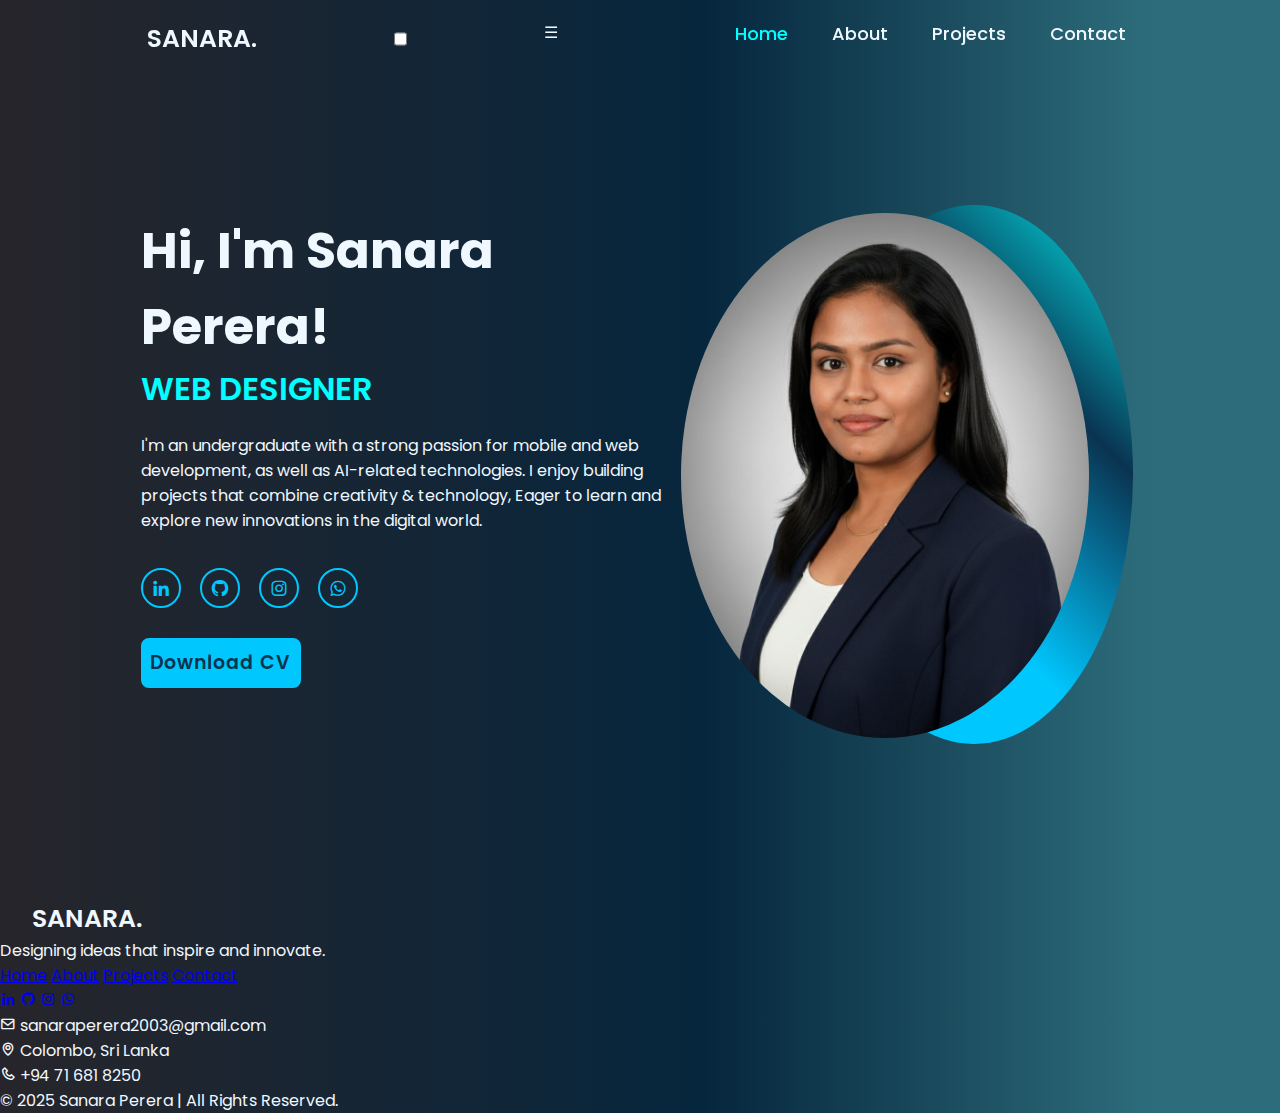
<file: index.html>
<!DOCTYPE html>
<html lang="en">
<head>
    <meta charset="UTF-8">
    <meta name="viewport" content="width=device-width, initial-scale=1.0">
    <title>Home - My Portfolio</title>
    <link rel="stylesheet" type="text/css" href="style.css">
    <link href='https://unpkg.com/boxicons@2.1.4/css/boxicons.min.css' rel='stylesheet'>
</head>

<body>
    <!-- ================================== Header / Navbar ================================== -->
    <header class="header">
        <a href="index.html" class="logo">SANA<span>RA.</span></a>  <!-- Logo with span for color effect -->
        <input type="checkbox" id="menu-toggle" />   <!-- Menu toggle checkbox for mobile menu -->
        <label for="menu-toggle" class="menu-icon">☰</label>  <!-- Label acts as menu icon (☰) -->
        <nav class="navbar">
            <a href="index.html" class="active">Home</a>  <!-- Active link demonstrates specificity & pseudo-class usage -->
            <a href="about.html">About</a>
            <a href="projects.html">Projects</a>
            <a href="contact.html">Contact</a>
        </nav>
    
    </header>
    
    <!-- ================================== Home Section ================================== -->
    <section class="home" id="home">
        <div class="home-img">
            <img src="images/img1.jpg" alt="Profile">
        </div>
        <div class="home-content">
            <h1 class="typing">Hi, I'm Sanara Perera!</h1>
            <h3 class="typing typing-delay">WEB DESIGNER</h3>
            <P>I'm an undergraduate with a strong passion for mobile and web development, 
               as well as AI-related technologies. I enjoy building projects that combine creativity & technology, 
               Eager to learn and explore new innovations in the digital world.</P>
            <div class="social-icons">
                <a href="https://www.linkedin.com/in/sanaraperera/" target="_blank"><i class='bx bxl-linkedin'></i></a> <!-- Social icons using Boxicons-->
                <a href="https://github.com/Sanara-Perera" target="_blank"><i class='bx bxl-github'></i></a>
                <a href="https://www.instagram.com/_sanara_03/" target="_blank"><i class='bx bxl-instagram' ></i></a>
                <a href="https://wa.me/94716818250" target="_blank"><i class='bx bxl-whatsapp'></i></a>
            </div>
            <div class="btn-box">
                <a href="My cv.pdf" download="">Download CV</a>
            </div>
        </div>      
    </section>

  <!-- ================================== Footer Section ================================== -->
  <footer class="footer">
   <div class="footer-columns">
    <!-- Left column: logo, description, footer nav-->
     <div class="footer-left">
      <a href="index.html" class="logo">SANA<span>RA.</span></a>
      <p>Designing ideas that inspire and innovate.</p>
      <div class="footer-nav">
        <a href="index.html">Home</a>
        <a href="about.html">About</a>
        <a href="projects.html">Projects</a>
        <a href="contact.html">Contact</a>
      </div>
    </div>

    <!-- Right column: social icons & contact info -->
    <div class="footer-right">
      <div class="footer-social">
        <a href="https://www.linkedin.com/in/sanaraperera/" target="_blank"><i class='bx bxl-linkedin'></i></a>
        <a href="https://github.com/Sanara-Perera" target="_blank"><i class='bx bxl-github'></i></a>
        <a href="https://www.instagram.com/_sanara_03/" target="_blank"><i class='bx bxl-instagram'></i></a>
        <a href="https://wa.me/94716818250" target="_blank"><i class='bx bxl-whatsapp'></i></a>   
      </div>
      <div class="footer-contact">
        <p><i class='bx bx-envelope'></i> sanaraperera2003@gmail.com</p>
        <p><i class='bx bx-map'></i> Colombo, Sri Lanka</p>
        <p><i class='bx bx-phone'></i> +94 71 681 8250</p>
      </div>
    </div>
  </div>
  
  <!-- Footer bottom copyright -->
  <div class="footer-bottom">
    <p>© 2025 <span>Sanara Perera</span> | All Rights Reserved.</p>
  </div>
</footer>


</body>
</html>
</file>
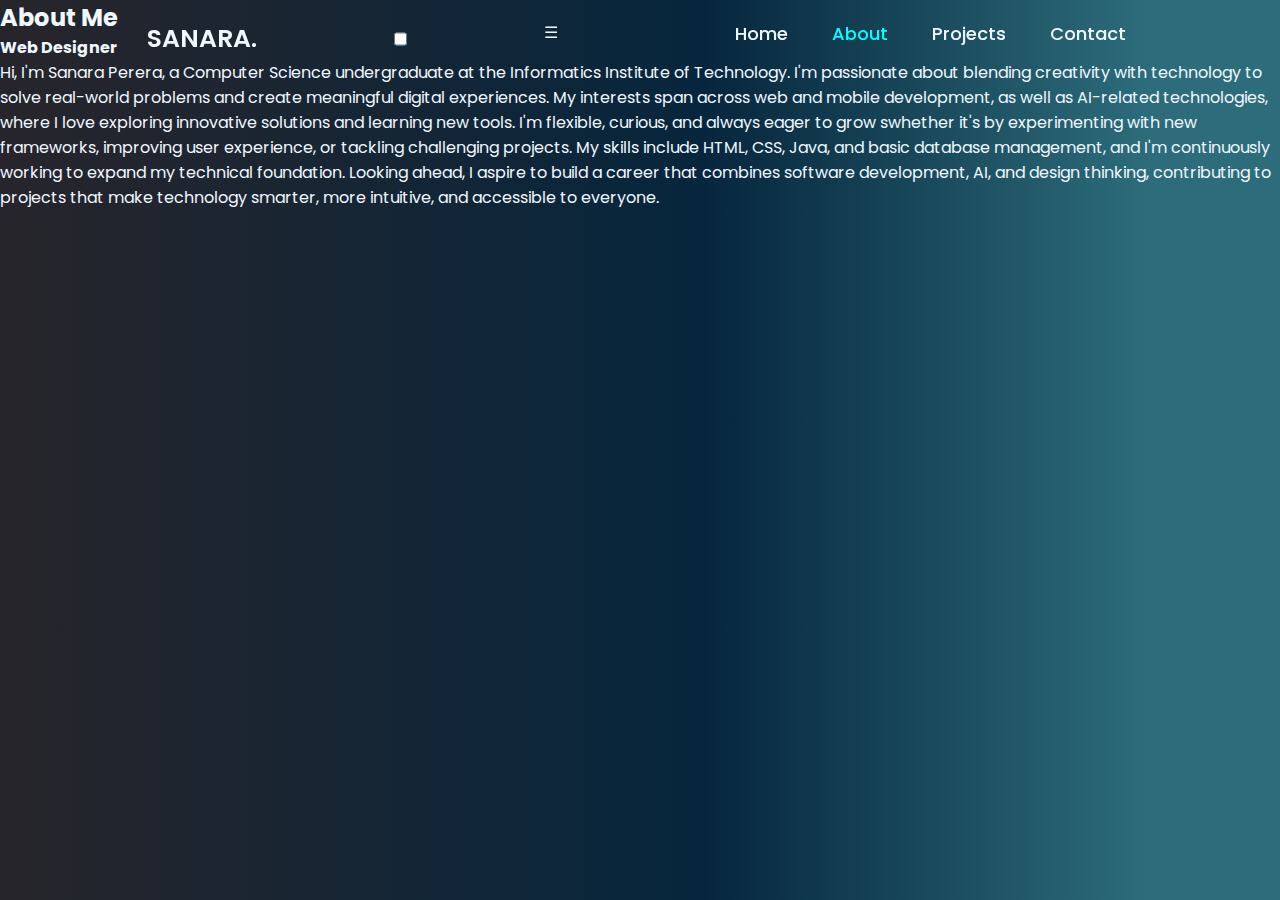
<file: about.html>
<!DOCTYPE html>
<html lang="en">
<head>
    <meta charset="UTF-8">
    <meta name="viewport" content="width=device-width, initial-scale=1.0">
    <title>Home - My Portfolio</title>
    <link rel="stylesheet" type="text/css" href="style.css">
    <link href='https://unpkg.com/boxicons@2.1.4/css/boxicons.min.css' rel='stylesheet'>
</head>

<body>
    <header class="header">
        <a href="index.html" class="logo">SANA<span>RA.</span></a>
        <input type="checkbox" id="menu-toggle" />
        <label for="menu-toggle" class="menu-icon">☰</label>
        <nav class="navbar">
            <a href="index.html">Home</a>
            <a href="about.html" class="active">About</a>
            <a href="projects.html">Projects</a>
            <a href="contact.html">Contact</a>
        </nav>
    
    </header>



    <section class="about" id="about-section">
        <div class="about-text">
            <h2>About <span>Me</span></h2>
            <h4>Web Designer</h4>
            <p>Hi, I'm Sanara Perera, a Computer Science undergraduate at the Informatics Institute of Technology. I'm passionate about blending creativity with technology 
                to solve real-world problems and create meaningful digital experiences. My interests span across web and mobile development, as well as AI-related technologies, 
                where I love exploring innovative solutions and learning new tools. I'm flexible, curious, and always eager to grow swhether it's by experimenting with new frameworks, 
                improving user experience, or tackling challenging projects. My skills include HTML, CSS, Java, and basic database management, and I'm continuously working to expand my technical foundation.
                Looking ahead, I aspire to build a career that combines software development, AI, and design thinking, contributing to projects that make technology smarter, more intuitive, and accessible to everyone.
            </p>
        </div>
    </section>

    
</body>
</html>
</file>
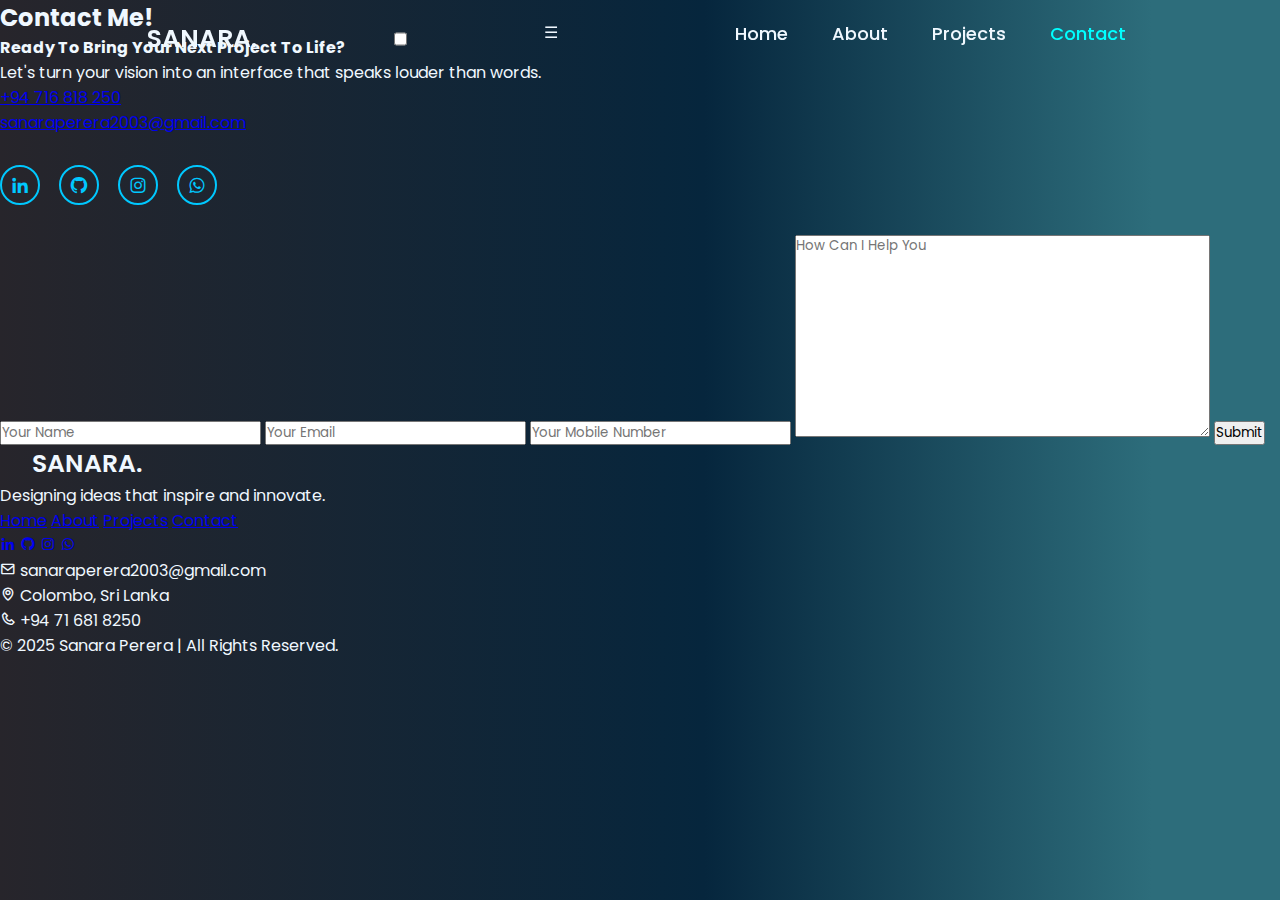
<file: contact.html>
<!DOCTYPE html>
<html lang="en">
<head>
    <meta charset="UTF-8">
    <meta name="viewport" content="width=device-width, initial-scale=1.0">
    <title>Home - My Portfolio</title>
    <link rel="stylesheet" type="text/css" href="style.css">
    <link href='https://unpkg.com/boxicons@2.1.4/css/boxicons.min.css' rel='stylesheet'>
</head>

<body>
    <!-- ================================== Header / Navbar ================================== -->
    <header class="header">
        <a href="index.html" class="logo">SANA<span>RA.</span></a>  <!-- Logo with span for color effect -->
        <input type="checkbox" id="menu-toggle" />   <!-- Menu toggle checkbox for mobile menu -->
        <label for="menu-toggle" class="menu-icon">☰</label>  <!-- Label acts as menu icon (☰) -->
        <nav class="navbar">
            <a href="index.html">Home</a>  <!-- Active link demonstrates specificity & pseudo-class usage -->
            <a href="about.html">About</a>
            <a href="projects.html">Projects</a>
            <a href="contact.html" class="active">Contact</a>
        </nav>
    
    </header>

    <!-- ================================== Contact Section ================================== -->

    <section class="contact" id="contact">
        <div class="contact-text">
            <h2>Contact <span>Me!</span></h2>
            <h4>Ready To Bring Your Next Project To Life?</h4>
            <p>Let's turn your vision into an interface that speaks louder than words.</p>
            <!-- List of contact links -->
            <div class="list">
                <li><a href="#">+94 716 818 250</a></li>   <!-- clickable phone link -->
                <li><a href="#">sanaraperera2003@gmail.com</a></li> <!-- clickable email link -->
            </div>

            <div class="social-icons">
                <a href="https://www.linkedin.com/in/sanaraperera/" target="_blank"><i class='bx bxl-linkedin'></i></a>
                <a href="https://github.com/Sanara-Perera" target="_blank"><i class='bx bxl-github'></i></a>
                <a href="https://www.instagram.com/_sanara_03/" target="_blank"><i class='bx bxl-instagram' ></i></a>
                <a href="https://wa.me/94716818250" target="_blank"><i class='bx bxl-whatsapp'></i></a>
            </div>
        </div>

        <div class="contact-form">
            <form action="">
                <input type="name" placeholder="Your Name " required>  <!-- validity pseudo-class applied -->
                <input type="email" placeholder="Your Email " required>
                <input type="tel" placeholder="Your Mobile Number" required>     
                <textarea name="" id="" cols="35" rows="10" placeholder="How Can I Help You" required></textarea>
                <input type="submit" value="Submit" class="submit"required>  <!-- user action pseudo-class hover/active -->
            </form>
        </div>
    </section>

  <!-- ================================== Footer Section ================================== -->
  <footer class="footer">
   <div class="footer-columns">
    <!-- Left column: logo, description, footer nav-->
     <div class="footer-left">
      <a href="index.html" class="logo">SANA<span>RA.</span></a>
      <p>Designing ideas that inspire and innovate.</p>
      <div class="footer-nav">
        <a href="index.html">Home</a>
        <a href="about.html">About</a>
        <a href="projects.html">Projects</a>
        <a href="contact.html">Contact</a>
      </div>
    </div>

    <!-- Right column: social icons & contact info -->
    <div class="footer-right">
      <div class="footer-social">
        <a href="https://www.linkedin.com/in/sanaraperera/" target="_blank"><i class='bx bxl-linkedin'></i></a>
        <a href="https://github.com/Sanara-Perera" target="_blank"><i class='bx bxl-github'></i></a>
        <a href="https://www.instagram.com/_sanara_03/" target="_blank"><i class='bx bxl-instagram'></i></a>
        <a href="https://wa.me/94716818250" target="_blank"><i class='bx bxl-whatsapp'></i></a>
      </div>
      <div class="footer-contact">
        <p><i class='bx bx-envelope'></i> sanaraperera2003@gmail.com</p>
        <p><i class='bx bx-map'></i> Colombo, Sri Lanka</p>
        <p><i class='bx bx-phone'></i> +94 71 681 8250</p>
      </div>
    </div>
  </div>

  <!-- Footer bottom copyright -->
  <div class="footer-bottom">
    <p>© 2025 <span>Sanara Perera</span> | All Rights Reserved.</p>
  </div>
  </footer>


</body>
</html>
</file>
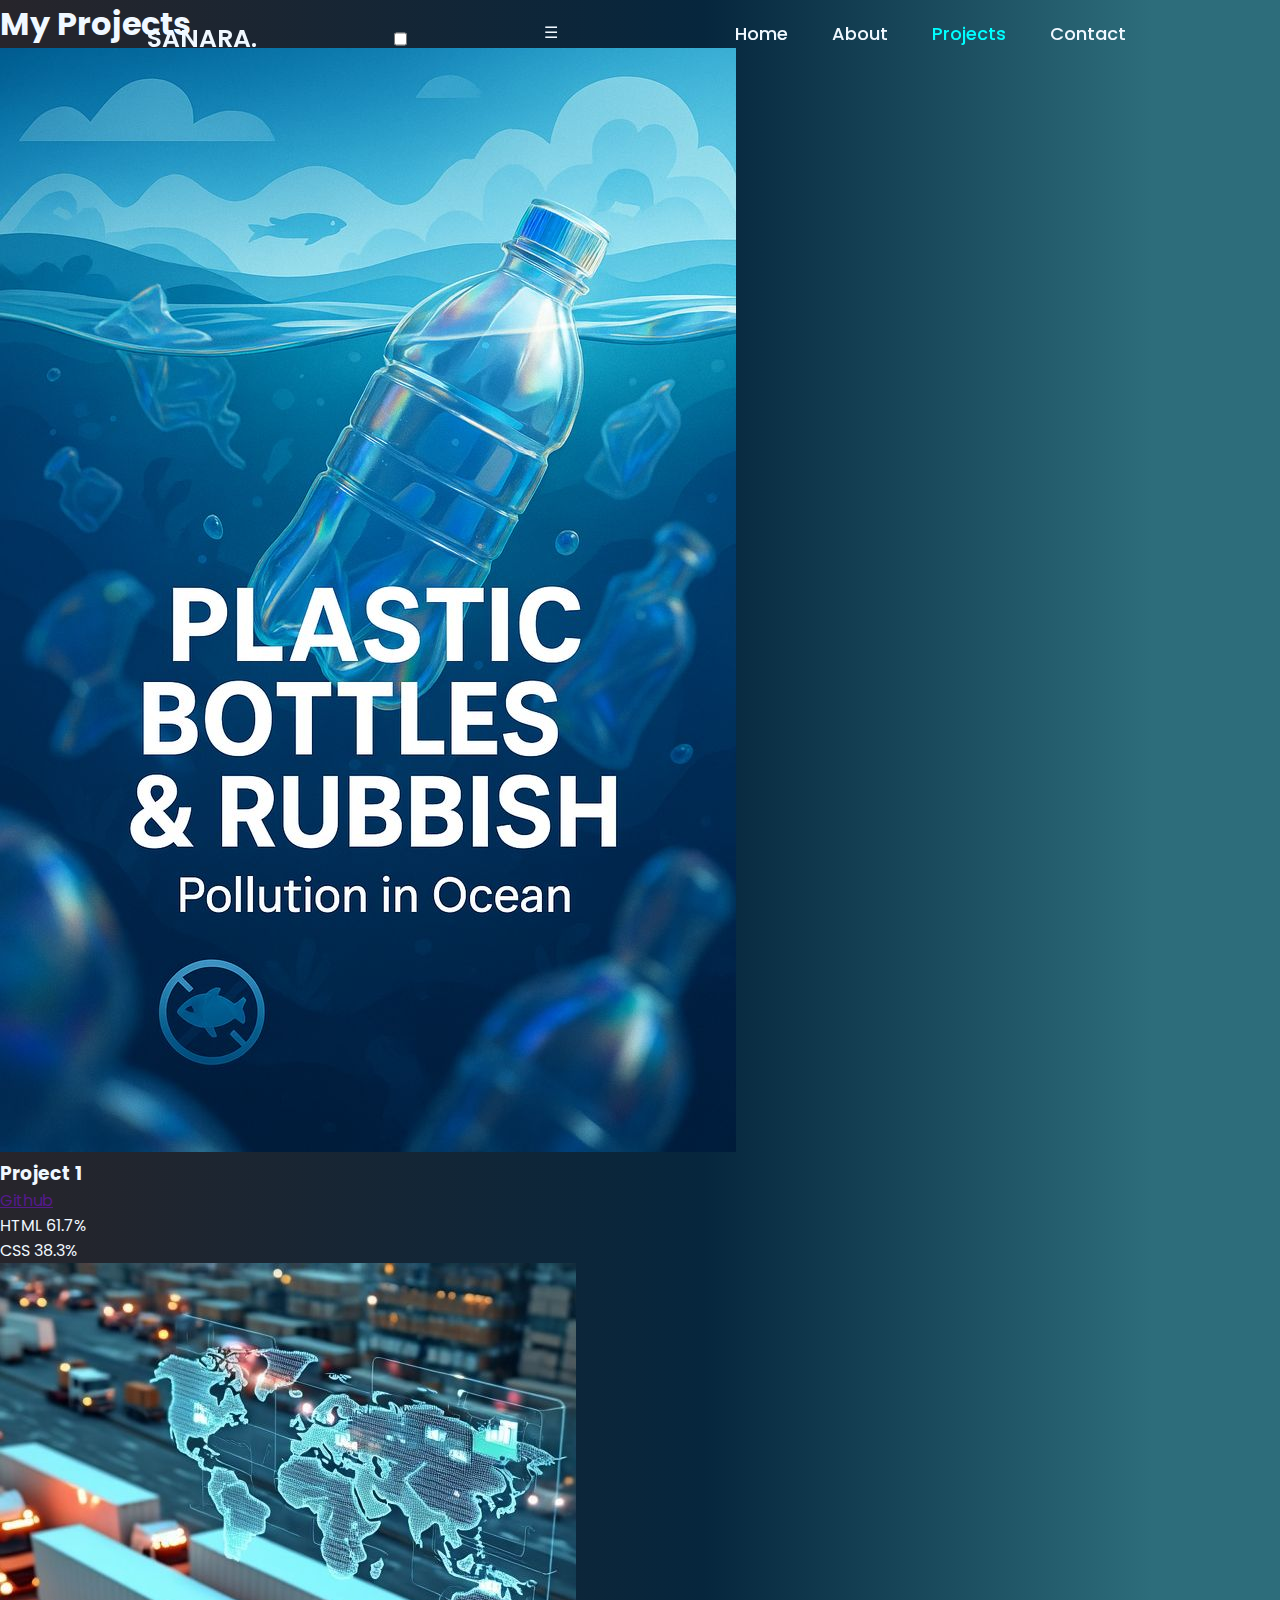
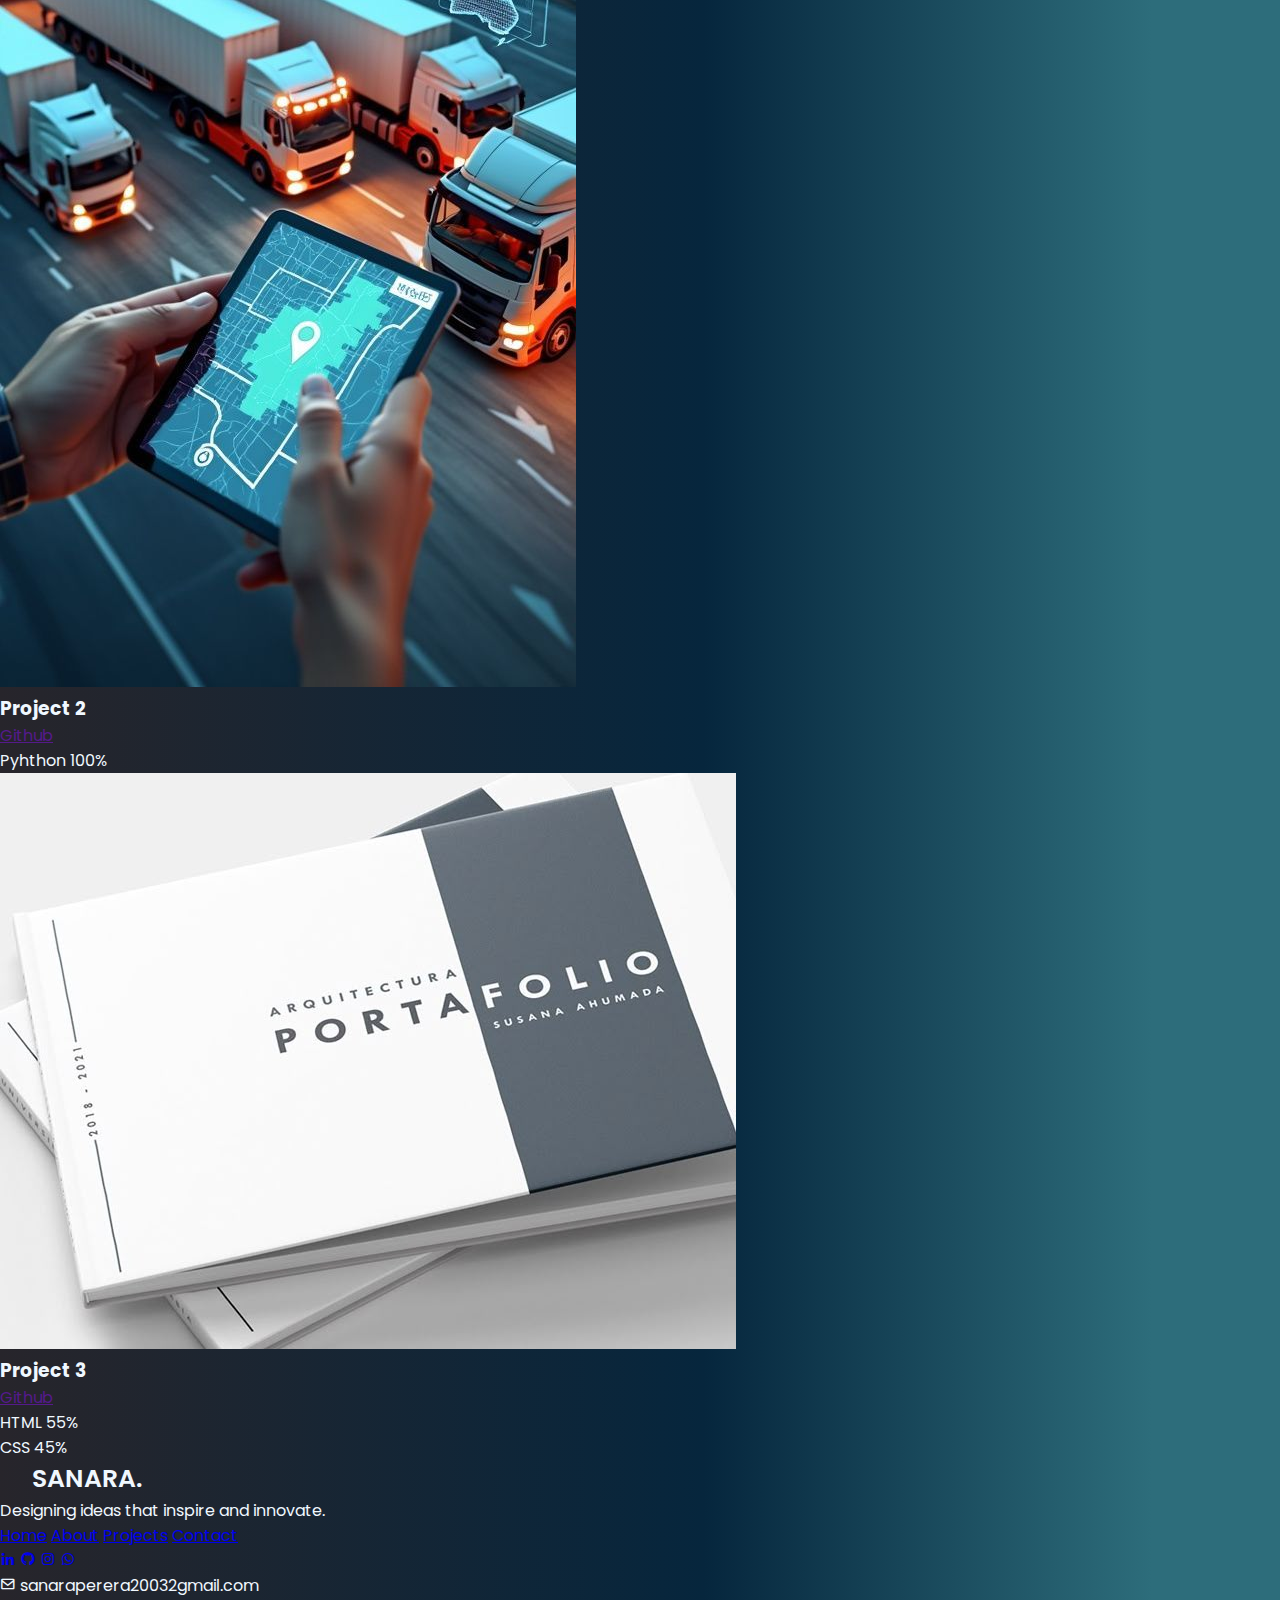
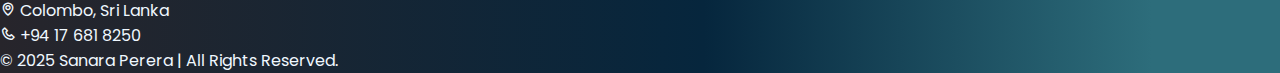
<file: projects.html>
<!DOCTYPE html>
<html lang="en">
<head>
    <meta charset="UTF-8">
    <meta name="viewport" content="width=device-width, initial-scale=1.0">
    <title>Home - My Portfolio</title>
    <link rel="stylesheet" type="text/css" href="style.css">
    <link href='https://unpkg.com/boxicons@2.1.4/css/boxicons.min.css' rel='stylesheet'>
</head>

<body>
    <!-- ================================== Header / Navbar ================================== -->
    <header class="header">
        <a href="index.html" class="logo">SANA<span>RA.</span></a>  <!-- Logo with span for color effect -->
        <input type="checkbox" id="menu-toggle" />   <!-- Menu toggle checkbox for mobile menu -->
        <label for="menu-toggle" class="menu-icon">☰</label>  <!-- Label acts as menu icon (☰) -->
        <nav class="navbar">
            <a href="index.html">Home</a>  <!-- Active link demonstrates specificity & pseudo-class usage -->
            <a href="about.html">About</a>
            <a href="projects.html" class="active">Projects</a>
            <a href="contact.html">Contact</a>
        </nav>
    
    </header>

    <!-- ================================== Project Section ================================== -->
    <section class="project" id="project">
        <h1>My <span>Projects</span></h1>
        <div class="container project-container">
            <!-- Project card 1 -->
            <div class="card">
                <img src="images/project 1.jpg" alt="">
                <h3>Project 1</h3>
                <a href="" class="btn">Github</a>

                <div class="progress-bar html"><span>HTML 61.7%</span></div>
                <div class="progress-bar css"><span>CSS 38.3%</span></div>           
            </div>

            <!-- Project card 2 -->
            <div class="card">
                <img src="images/project 2.jpg" alt="">
                <h3>Project 2</h3>
                <a href="" class="btn">Github</a>
                
                <div class="progress-bar python"><span>Pyhthon 100%</span></div>
            </div>
         
            <!-- Project card 3 -->
            <div class="card">
                <img src="images/project 3.jpg" alt="">
                <h3>Project 3</h3>
                <a href="" class="btn">Github</a>
                
                <div class="progress-bar html"><span>HTML 55%</span></div>
                <div class="progress-bar css"><span>CSS 45%</span></div>
            </div>
        </div>
    </section>

  <!-- ================================== Footer Section ================================== -->
  <footer class="footer">
   <div class="footer-columns">
    <!-- Left column: logo, description, footer nav-->
     <div class="footer-left">
      <a href="index.html" class="logo">SANA<span>RA.</span></a>
      <p>Designing ideas that inspire and innovate.</p>
      <div class="footer-nav">
        <a href="index.html">Home</a>
        <a href="about.html">About</a>
        <a href="projects.html">Projects</a>
        <a href="contact.html">Contact</a>
      </div>
    </div>

    <!-- Right column: social icons & contact info -->
    <div class="footer-right">
      <div class="footer-social">
        <a href="https://www.linkedin.com/in/sanaraperera/" target="_blank"><i class='bx bxl-linkedin'></i></a>
        <a href="https://github.com/Sanara-Perera" target="_blank"><i class='bx bxl-github'></i></a>
        <a href="https://www.instagram.com/_sanara_03/" target="_blank"><i class='bx bxl-instagram'></i></a>
        <a href="https://wa.me/94716818250" target="_blank"><i class='bx bxl-whatsapp'></i></a>
      </div>
      <div class="footer-contact">
        <p><i class='bx bx-envelope'></i> sanaraperera20032gmail.com</p>
        <p><i class='bx bx-map'></i> Colombo, Sri Lanka</p>
        <p><i class='bx bx-phone'></i> +94 17 681 8250</p>
      </div>
    </div>
  </div>

  <!-- Footer bottom copyright -->
  <div class="footer-bottom">
    <p>© 2025 <span>Sanara Perera</span> | All Rights Reserved.</p>
  </div>
  </footer>


</body>
</html>
</file>
<file: style.css>
@import url('https://fonts.googleapis.com/css2?family=Poppins:wght@300;400;500;600;700&display=swap');

* {
    margin: 0;
    padding: 0;
    box-sizing: border-box;
    font-family: "Poppins" , sans-serif;
}

body{
    color: aliceblue;
    background:linear-gradient(90deg, #27252B 0%, #06263d 55%,#2d6d7b 90% );

}

.header{
    position: fixed;
    width: 100%;
    padding: 20px 12%;
    padding-left: 9%;
    background:transparent;
    display:flex;
    justify-content:space-between;
    z-index: 0;
}

.logo{
    font-size: 25px;
    color: aliceblue;
    text-decoration: none;
    font-weight: 600;
    margin-left: 32px;
}


.navbar a{
    font-size: 18px;
    color: aliceblue;
    text-decoration: none;
    font-weight: 500;
    margin-left: 40px;
    transition: .0s;
}

.navbar a:hover,
.navbar a.active {
    color:aqua;
}

.home{
    height:100vh;
    display: flex;
    align-items: center;
    justify-content: space-between;
    padding: 0 11%;
    flex-direction: row-reverse;
}



.home-content{
    background-color: transparent;
    max-width: 600px;
}

.home-content h1{
    font-size: 50px;
    font-weight: 650;  
}

.home-content h3{
    font-size: 32px;
    color: aqua;
    font-weight: 600;
}

.home-content p{
    font-size: 16px;
    margin: 20px 0 5px;
}

.home-content .btn-box{
    display: flex;
    width: 350px;
    height: 50px;
}

.btn-box a{
    position: relative;
    display: inline-flex;
    justify-content: center;
    align-items: center;
    width: 160px;
    height: 100%;
    background:rgb(0,200,255);
    border: 2px solid rgb(0,200,255);
    border-radius: 8px;
    font-size: 19px;
    color:#0a3350;
    text-decoration: none;
    font-weight: 600;
    letter-spacing: 1px;
    z-index: 1;
    overflow: hidden;
}

.btn-box a:hover{
    color:rgb(0,200,255);
}

.btn-box a::before{
    content: '';
    position: absolute;
    top:0;
    left:0;
    width:0;
    height:100%;
    background:#0a3350;
    z-index: -1;
    transition: .5s;
}

.btn-box a:hover::before{
    width:100%;
}

.social-icons a{
    display: inline-flex;
    justify-content: center;
    align-items: center;
    width:40px;
    height:40px;
    border: 2px solid rgb(0,200,255);
    border-radius: 50%;
    font-size: 20px;
    color:rgb(0,200,255);
    text-decoration: none;
    margin: 30px 15px 30px 0;
}

.social-icons a:hover{
    background:rgb(0,200,255);
    color:#0a3350;
    box-shadow: 0 0 10px rgb(0,200,255);
}

.home-img{
    position: relative;
    display: flex;
    flex:1;
    justify-content: flex-end;
    margin-top: 50px;
    margin-right: 50px;
}

.home-img img {
    position: relative;
    width: auto;
    height: 525px;
    border-radius: 50%; /* same oval proportion */
    z-index: 1;
}

.home-img::before {
    content: '';
    position: absolute;
    top: -8px;
    left: 134px;
    width: 73%;
    height: 99%;
    border-radius: 50%; 
    padding: 10px;
    background: linear-gradient(45deg, #00c8ff 0%, #00c8ff 25%, #0a3350 50%, #00ffff 75%, #00c8ff 100%);
    background-size: 200% 100%;
    background-repeat: repeat;
    animation: moveGradient 4s linear infinite;
}

@keyframes moveGradient {
    0% { background-position: 0% 0%; }
    100% { background-position: 200% 0%; }
}
</file>
